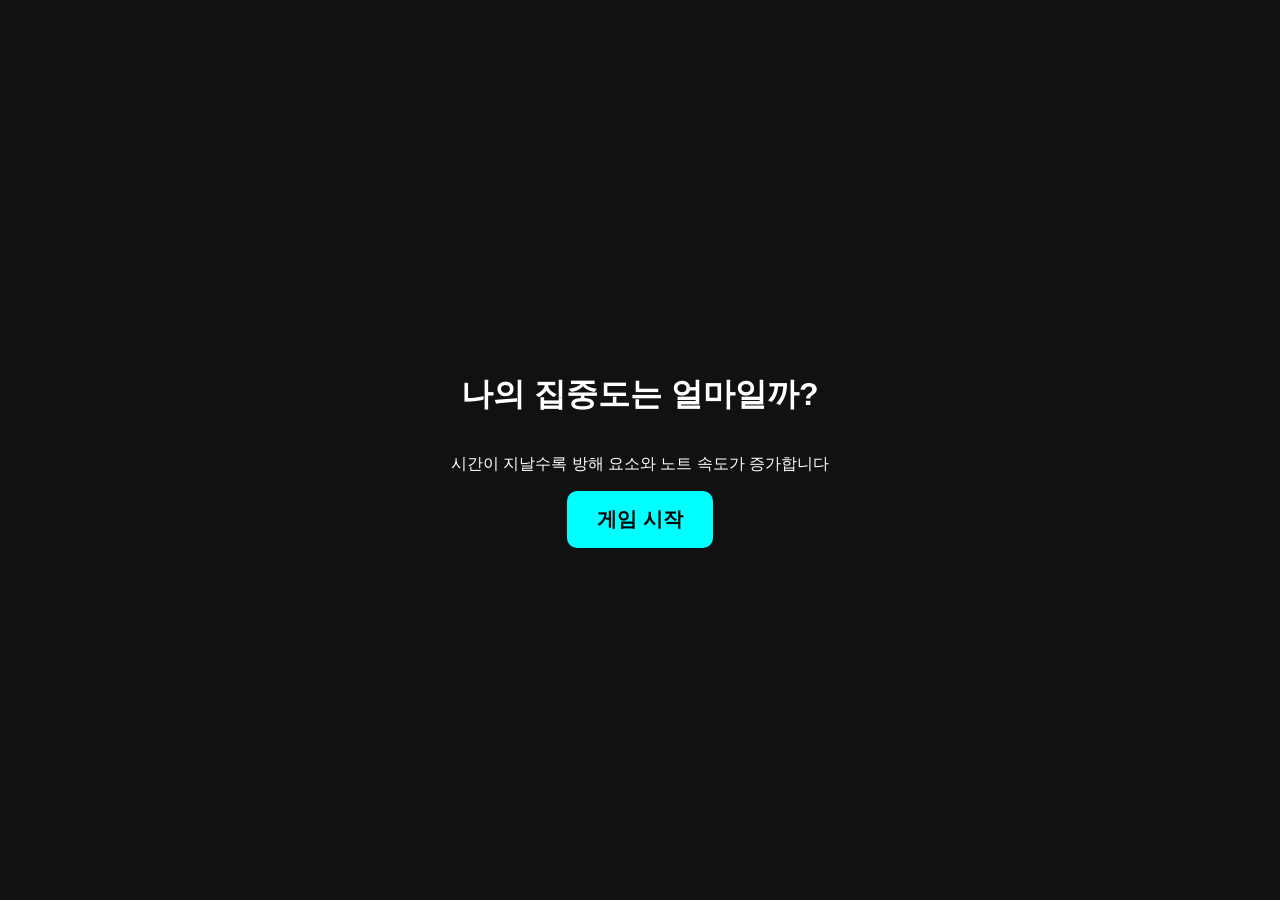
<file: index.html>
<!DOCTYPE html>
<html lang="ko">

<head>
<meta charset="UTF-8">
<title>집중력 게임</title>
<link rel="stylesheet" href="style.css">
</head>

<body>

<div id="startScreen">

<h1>나의 집중도는 얼마일까?</h1>

<p>
시간이 지날수록 방해 요소와 노트 속도가 증가합니다
</p>

<button id="startBtn">
게임 시작
</button>

</div>

<div id="countdown"></div>

<div id="game">

<div id="score">
집중도 : <span id="focus">0</span>
</div>

<div id="lanes">

<div class="hitLine"></div>

<div class="lane">
<div class="keyLabel">D</div>
</div>

<div class="lane">
<div class="keyLabel">F</div>
</div>

<div class="lane">
<div class="keyLabel">J</div>
</div>

<div class="lane">
<div class="keyLabel">K</div>
</div>

</div>

</div>

<script src="script.js"></script>

</body>
</html>
</file>
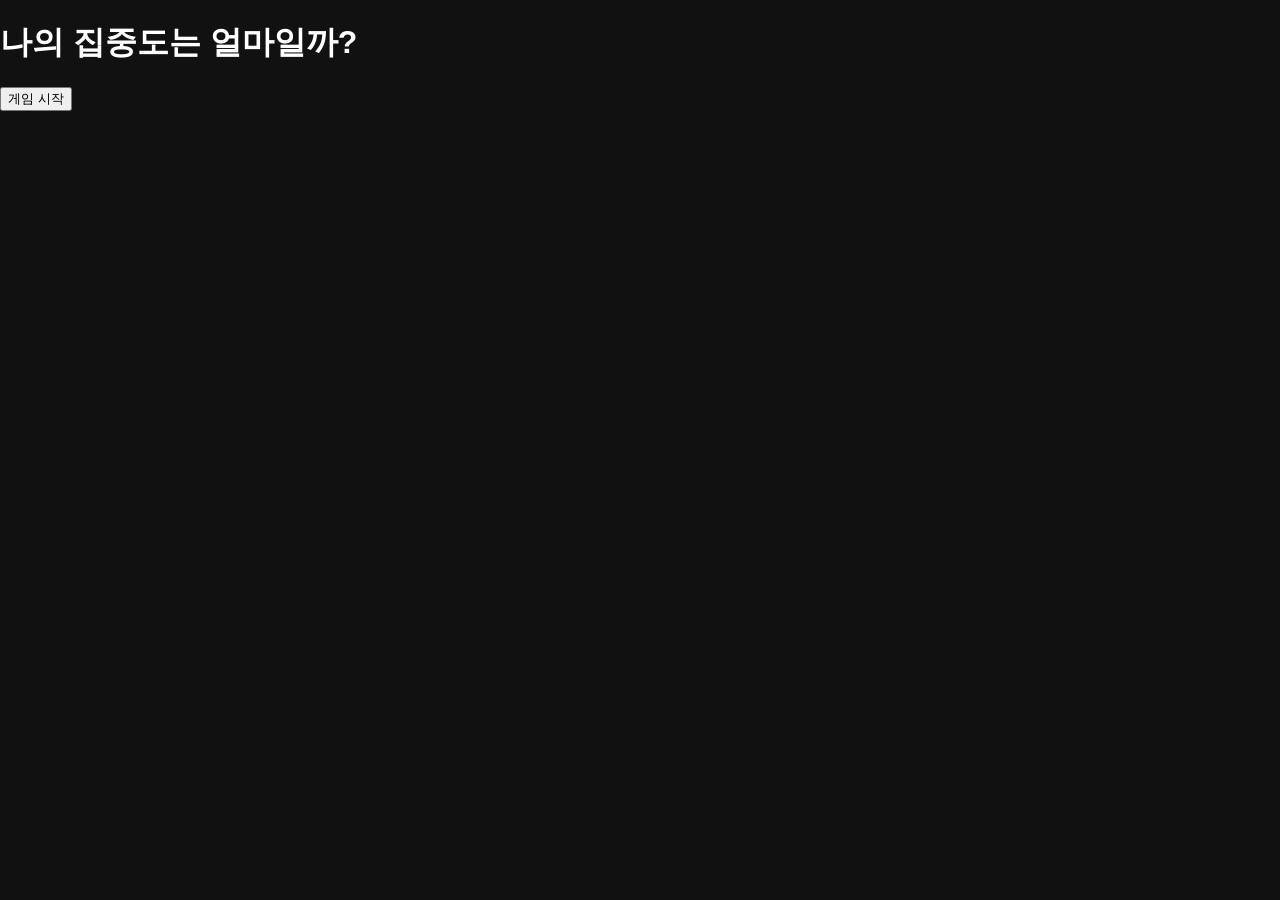
<file: focus-game/index.html>
<!DOCTYPE html>
<html lang="ko">
<head>
<meta charset="UTF-8">
<title>집중력 게임</title>
<link rel="stylesheet" href="style.css">
</head>

<body>

<div id="startScreen">
    <h1>나의 집중도는 얼마일까?</h1>
    <button id="startBtn">게임 시작</button>
</div>

<div id="countdown"></div>

<div id="game">

    <div id="score">
        집중도: <span id="focus">0</span>
    </div>

    <div id="distractionArea"></div>

    <div id="lanes">

        <div class="lane" data-key="D">
            <div class="keyLabel">D</div>
        </div>

        <div class="lane" data-key="F">
            <div class="keyLabel">F</div>
        </div>

        <div class="lane" data-key="J">
            <div class="keyLabel">J</div>
        </div>

        <div class="lane" data-key="K">
            <div class="keyLabel">K</div>
        </div>

    </div>

</div>

<script src="script.js"></script>

</body>
</html>
</file>
<file: style.css>
body{
margin:0;
background:#111;
color:white;
font-family:Arial,sans-serif;
overflow:hidden;
}

#startScreen{
position:absolute;
width:100%;
height:100%;
display:flex;
flex-direction:column;
justify-content:center;
align-items:center;
text-align:center;
background:#111;
z-index:1000;
}

#startBtn{
padding:15px 30px;
font-size:20px;
border:none;
border-radius:10px;
cursor:pointer;
background:cyan;
font-weight:bold;
}

#countdown{
position:absolute;
font-size:80px;
width:100%;
text-align:center;
top:40%;
z-index:999;
}

#game{
display:none;
height:100vh;
position:relative;
}

#score{
position:absolute;
top:20px;
left:20px;
font-size:30px;
z-index:100;
}

#lanes{
display:flex;
justify-content:center;
height:100%;
position:relative;
}

.lane{
width:100px;
height:100%;
border:1px solid gray;
background:#222;
position:relative;
}

.lane:nth-child(odd){
background:#1a1a1a;
}

.keyLabel{
position:absolute;
bottom:30px;
left:50%;
transform:translateX(-50%);
font-size:30px;
font-weight:bold;
}

.note{
width:80px;
height:20px;
background:cyan;
position:absolute;
left:10px;
border-radius:10px;
box-shadow:0 0 20px cyan;
}

.hitLine{
position:absolute;
bottom:100px;
width:100%;
height:8px;
background:red;
box-shadow:
0 0 15px red,
0 0 30px red;
z-index:100;
}

.popup{
position:absolute;
background:red;
padding:15px;
border-radius:10px;
font-size:20px;
font-weight:bold;
z-index:300;
}
</file>
<file: focus-game/style.css>
body{
margin:0;
background:#111;
color:white;
font-family:sans-serif;
overflow:hidden;
}

#game{
display:none;
height:100vh;
position:relative;
}

#lanes{
display:flex;
height:100%;
justify-content:center;
}

.lane{
width:100px;
border:1px solid gray;
position:relative;
}

.keyLabel{
position:absolute;
bottom:20px;
left:50%;
transform:translateX(-50%);
font-size:30px;
}

.note{
width:80px;
height:20px;
background:cyan;
position:absolute;
left:10px;
border-radius:10px;
}

#score{
position:absolute;
top:20px;
left:20px;
font-size:25px;
}

.popup{
position:absolute;
top:50px;
background:red;
padding:10px;
animation:move 3s linear;
}

@keyframes move{
0%{
left:-200px;
}

100%{
left:100%;
}
}
</file>
